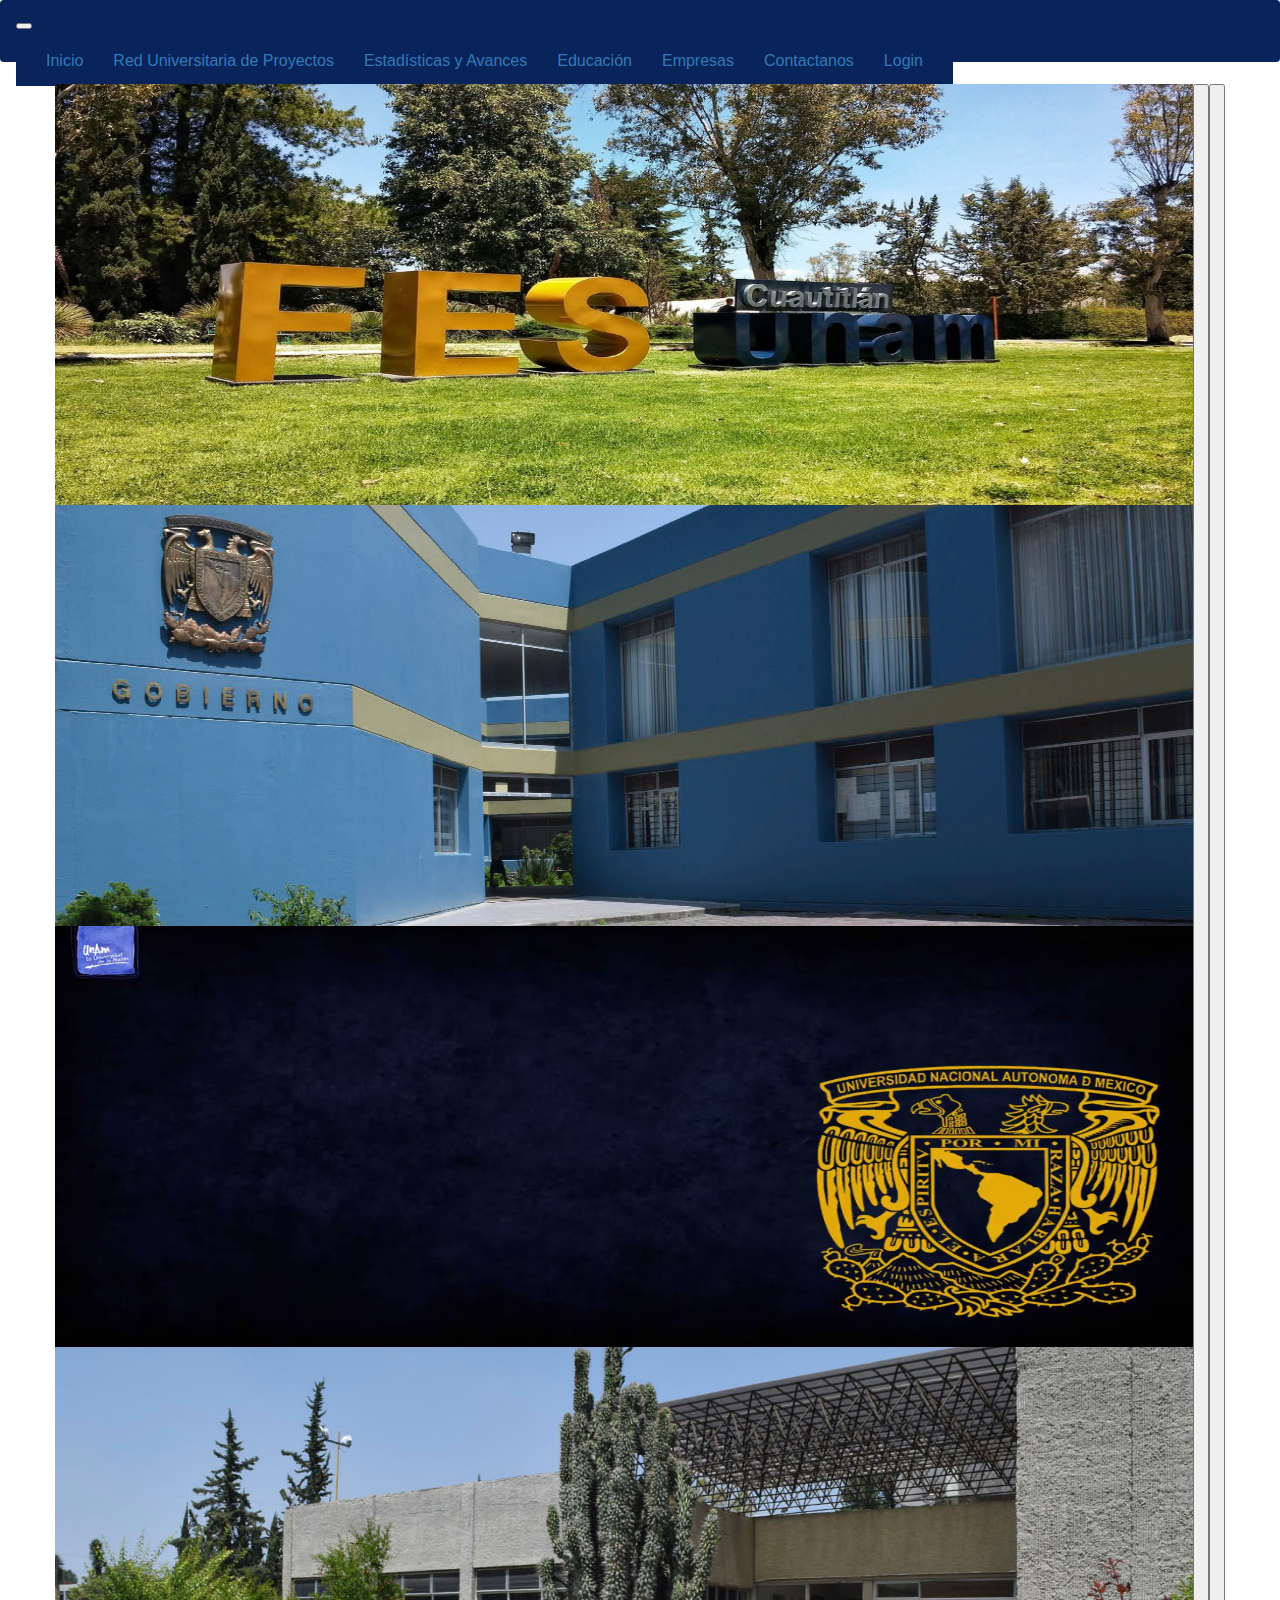
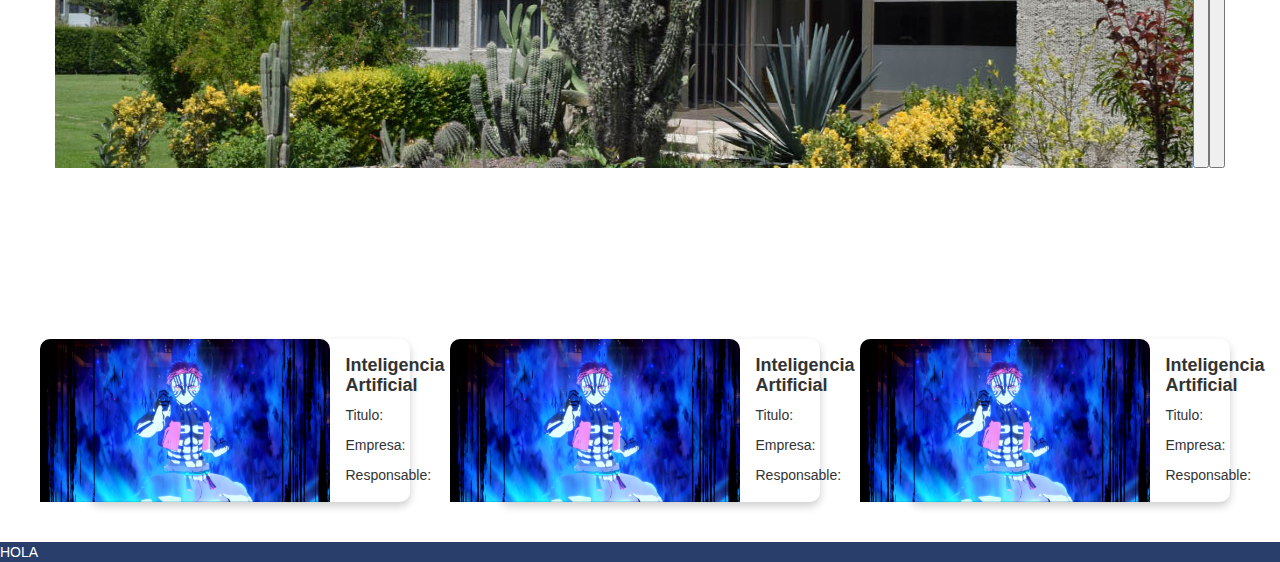
<file: SIMPOSIO/index.html>
<!DOCTYPE html>
<html lang="en">
<head>
    <meta charset="UTF-8">
    <meta name="viewport" content="width=device-width, initial-scale=1.0, shrink-to-fit=no">
    <script src="https://cdn.jsdelivr.net/npm/bootstrap@5.1.3/dist/js/bootstrap.bundle.min.js"></script>
    <link href="https://cdn.jsdelivr.net/npm/bootstrap@5.0.2/dist/css/bootstrap.min.css" rel="stylesheet" integrity="sha384-EVSTQN3/azprG1Anm3QDgpJLIm9Nao0Yz1ztcQTwFspd3yD65VohhpuuCOmLASjC" crossorigin="anonymous">
    <link rel="stylesheet" href="https://use.fontawesome.com/releases/v5.8.1/css/all.css" integrity="sha384-50oBUHEmvpQ+1lW4y57PTFmhCaXp0ML5d60M1M7uH2+nqUivzIebhndOJK28anvf" crossorigin="anonymous">
    <link rel="stylesheet" href="Css/estilo1.css">
    <link rel="stylesheet" href="Css/bootstrapunam.css">
    <script src="Js/funciones.js"></script>
    <title>SIMPOSIO FESC C4</title>
</head>
<body>
    <nav class="navbar navbar-expand-lg navbar-dark border-bottom fixed-top" id="mainNav">
        <div class="navbar-brand container-fluid">
            <button class="navbar-toggler navbar-toggler-right navbar-dark" type="button" data-bs-toggle="collapse" data-bs-target=".navbar-collapse" aria-controls="navbarSupportedContent"
            aria-expanded="false" aria-label="Toggle Navigation">
                <span class="navbar-toggler-icon"></span>
            </button>
            <div class="navbar-collapse collapse" id="navbarResponsive">
                <ul class="navbar-nav nav ms-auto mb-2 mb-lg-0" role="navigation">
                <li class="nav-item" aria-current="page"><a class="nav-link text-white" href="#page-top">Inicio</a></li>
                    <li class="nav-item" aria-current="page"><a class="nav-link text-white" href="red_universitaria.html">Red Universitaria de Proyectos</a></li>
                    <li class="nav-item" aria-current="page"><a class="nav-link text-white" href="#">Estadísticas y Avances</a></li>
                </ul>
                <ul class="navbar-nav nav ms-auto mb-2 mb-lg-0">
                    <li class="nav-item" aria-current="page"><a class="nav-link text-white" href="#">Educación</a></li>
                    <li class="nav-item" aria-current="page"><a class="nav-link text-white" href="#">Empresas</a></li>
                </ul>
                <ul class="navbar-nav nav ms-auto mb-2 mb-lg-0">
                    <li class="nav-item" aria-current="page"><a class="nav-link text-white" href="#">Contactanos</a></li>
                    <li class="nav-item" aria-current="page"><a class="nav-link text-white" href="login.html">Login</a></li>
                </ul>
            </div>
        </div>
    </nav>
    <div class="container">
        <div class="row">
            <div id="carouselExampleControls" class="carousel slide" data-bs-ride="carousel">
                <div class="carousel-inner">
                    <div class="carousel-item active">
                        <img class="img-responsive" src="Assets/fesc4.jpg" alt="" style="height: 421px; width: 1280px;">
                    </div>
                    <div class="carousel-item">
                        <img class="img-responsive" src="Assets/carruselunam1.jpg" alt="" style="height: 421px; width: 1280px;">
                    </div>
                    <div class="carousel-item">
                        <img class="img-responsive" src="Assets/carruselunam2.jpg" alt="" style="height: 421px; width: 1280px;">
                    </div>
                    <div class="carousel-item">
                        <img class="img-responsive" src="Assets/carruselunam4.jpg" alt="" style="height: 421px; width: 1200px;">
                    </div>
                </div>
                <button class="carousel-control-prev" type="button" data-bs-target="#carouselExampleControls" data-bs-slide="prev">
                    <span class="carousel-control-prev-icon" aria-hidden="true"></span>
                    <span class="sr-only">Previous</span>
                </a>
                <button class="carousel-control-next" type="button" data-bs-target="#carouselExampleControls" data-bs-slide="next">
                    <span class="carousel-control-next-icon" aria-hidden="true"></span>
                    <span class="sr-only">Next</span>
                </a>
            </div>
        </div>
    </div>
    <section class="container-fluid" id="cards">
        <div class="row">
            <div class="card col-12 col-md-6 col-lg-3" id="card1">
                <img src="Assets/AKAZA GOKU.jpg" class="img-fluid" id="card-img" alt="IA" style="width: 100%;">
                <div class="container">
                    <h4><b>Inteligencia Artificial</b></h4>
                    <p>Titulo: </p>
                    <p>Empresa: </p>
                    <p>Responsable: </p>
                </div>
            </div>
            <div class="card col-12 col-md-6 col-lg-3" id="card1">
                <img src="Assets/AKAZA GOKU.jpg" class="img-fluid" id="card-img" alt="IA" style="width: 100%;">
                <div class="container">
                    <h4><b>Inteligencia Artificial</b></h4>
                    <p>Titulo: </p>
                    <p>Empresa: </p>
                    <p>Responsable: </p>
                </div>
            </div>
            <div class="card col-12 col-md-6 col-lg-3" id="card1">
                <img src="Assets/AKAZA GOKU.jpg" class="img-fluid" id="card-img" alt="IA" style="width: 100%;">
                <div class="container">
                    <h4><b>Inteligencia Artificial</b></h4>
                    <p>Titulo: </p>
                    <p>Empresa: </p>
                    <p>Responsable: </p>
                </div>
            </div>
        </div>
    </section>
    <footer class="colorazul">
        HOLA
    </footer>
</body>
</html>
</file>
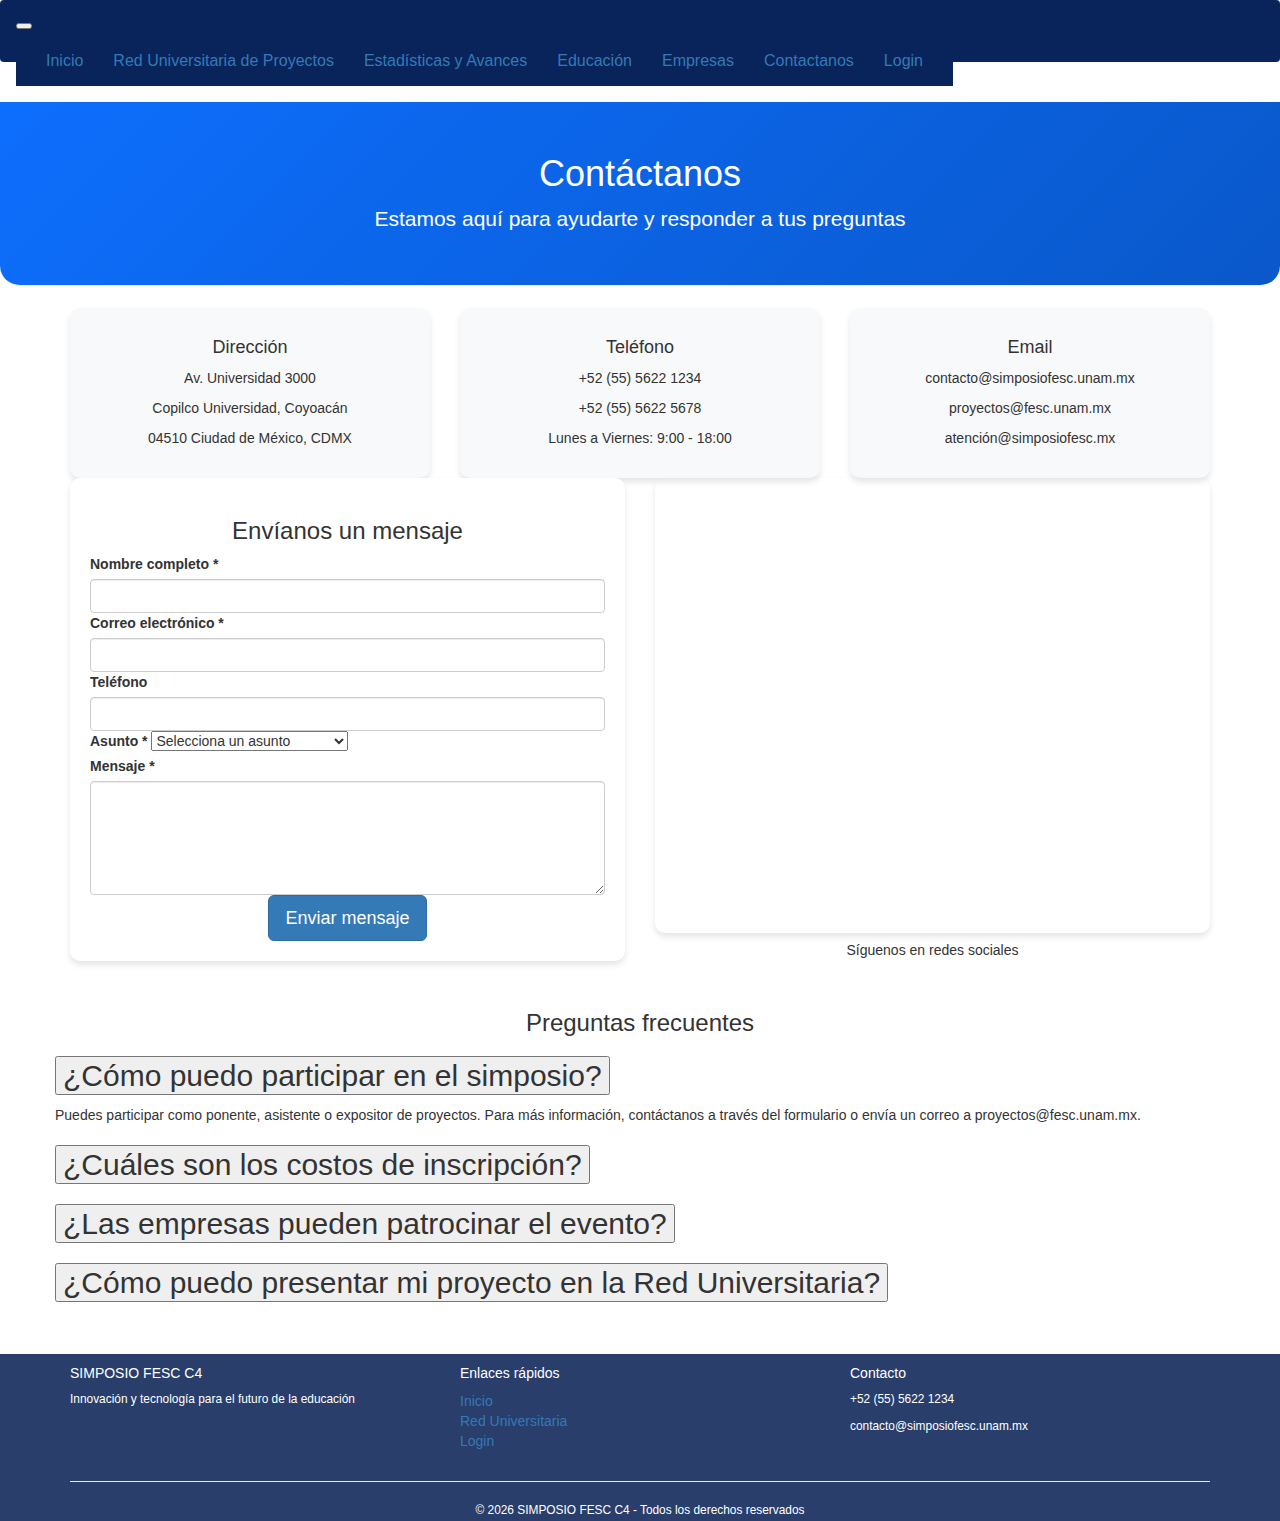
<file: SIMPOSIO/contactanos.html>
<!DOCTYPE html>
<html lang="en">
<head>
    <meta charset="UTF-8">
    <meta name="viewport" content="width=device-width, initial-scale=1.0, shrink-to-fit=no">
    
    <!-- Scripts -->
    <script src="https://cdn.jsdelivr.net/npm/bootstrap@5.1.3/dist/js/bootstrap.bundle.min.js"></script>
    
    <!-- Estilos externos -->
    <link href="https://cdn.jsdelivr.net/npm/bootstrap@5.0.2/dist/css/bootstrap.min.css" rel="stylesheet" integrity="sha384-EVSTQN3/azprG1Anm3QDgpJLIm9Nao0Yz1ztcQTwFspd3yD65VohhpuuCOmLASjC" crossorigin="anonymous">
    <link rel="stylesheet" href="https://use.fontawesome.com/releases/v5.8.1/css/all.css" integrity="sha384-50oBUHEmvpQ+1lW4y57PTFmhCaXp0ML5d60M1M7uH2+nqUivzIebhndOJK28anvf" crossorigin="anonymous">
    
    <link rel="stylesheet" href="Css/estilo1.css">
    <link rel="stylesheet" href="Css/bootstrapunam.css">
    <link rel="stylesheet" href="Css/contactanos.css"> 
    
    <script src="Js/funciones.js"></script>
    <title>SIMPOSIO FESC C4 - Contacto</title>
</head>
<body>
    <nav class="navbar navbar-expand-lg navbar-dark border-bottom fixed-top" id="mainNav">
        <div class="navbar-brand container-fluid">
            <button class="navbar-toggler navbar-toggler-right navbar-dark" type="button" data-bs-toggle="collapse" data-bs-target=".navbar-collapse" aria-controls="navbarSupportedContent"
            aria-expanded="false" aria-label="Toggle Navigation">
                <span class="navbar-toggler-icon"></span>
            </button>
            <div class="navbar-collapse collapse" id="navbarResponsive">
                <ul class="navbar-nav nav ms-auto mb-2 mb-lg-0" role="navigation">
                    <li class="nav-item" aria-current="page"><a class="nav-link text-white" href="index.html">Inicio</a></li>
                    <li class="nav-item" aria-current="page"><a class="nav-link text-white" href="red_universitaria.html">Red Universitaria de Proyectos</a></li>
                    <li class="nav-item" aria-current="page"><a class="nav-link text-white" href="#">Estadísticas y Avances</a></li>
                </ul>
                <ul class="navbar-nav nav ms-auto mb-2 mb-lg-0">
                    <li class="nav-item" aria-current="page"><a class="nav-link text-white" href="#">Educación</a></li>
                    <li class="nav-item" aria-current="page"><a class="nav-link text-white" href="#">Empresas</a></li>
                </ul>
                <ul class="navbar-nav nav ms-auto mb-2 mb-lg-0">
                    <li class="nav-item" aria-current="page"><a class="nav-link text-white active" href="contactanos.html">Contactanos</a></li>
                    <li class="nav-item" aria-current="page"><a class="nav-link text-white" href="login.html">Login</a></li>
                </ul>
            </div>
        </div>
    </nav>

    <!-- Encabezado de la página -->
    <div class="page-header" style="margin-top: 4rem;">
        <div class="container text-center">
            <h1 class="display-4 fw-bold">Contáctanos</h1>
            <p class="lead">Estamos aquí para ayudarte y responder a tus preguntas</p>
        </div>
    </div>

    <div class="container mb-5">
        <!-- Información de contacto -->
        <div class="row mb-5">
            <div class="col-md-4 mb-4">
                <div class="contact-info-card text-center">
                    <div class="contact-icon">
                        <i class="fas fa-map-marker-alt"></i>
                    </div>
                    <h4>Dirección</h4>
                    <p class="mb-0">Av. Universidad 3000</p>
                    <p class="mb-0">Copilco Universidad, Coyoacán</p>
                    <p>04510 Ciudad de México, CDMX</p>
                </div>
            </div>
            <div class="col-md-4 mb-4">
                <div class="contact-info-card text-center">
                    <div class="contact-icon">
                        <i class="fas fa-phone-alt"></i>
                    </div>
                    <h4>Teléfono</h4>
                    <p class="mb-0">+52 (55) 5622 1234</p>
                    <p class="mb-0">+52 (55) 5622 5678</p>
                    <p>Lunes a Viernes: 9:00 - 18:00</p>
                </div>
            </div>
            <div class="col-md-4 mb-4">
                <div class="contact-info-card text-center">
                    <div class="contact-icon">
                        <i class="fas fa-envelope"></i>
                    </div>
                    <h4>Email</h4>
                    <p class="mb-0">contacto@simposiofesc.unam.mx</p>
                    <p class="mb-0">proyectos@fesc.unam.mx</p>
                    <p>atención@simposiofesc.mx</p>
                </div>
            </div>
        </div>

        <!-- Formulario de contacto y mapa -->
        <div class="row">
            <div class="col-lg-6 mb-4">
                <div class="contact-form">
                    <h3 class="mb-4 text-center">Envíanos un mensaje</h3>
                    <form action="#" method="POST">
                        <div class="mb-3">
                            <label for="nombre" class="form-label">Nombre completo *</label>
                            <input type="text" class="form-control" id="nombre" name="nombre" required>
                        </div>
                        <div class="mb-3">
                            <label for="email" class="form-label">Correo electrónico *</label>
                            <input type="email" class="form-control" id="email" name="email" required>
                        </div>
                        <div class="mb-3">
                            <label for="telefono" class="form-label">Teléfono</label>
                            <input type="tel" class="form-control" id="telefono" name="telefono">
                        </div>
                        <div class="mb-3">
                            <label for="asunto" class="form-label">Asunto *</label>
                            <select class="form-select" id="asunto" name="asunto" required>
                                <option value="">Selecciona un asunto</option>
                                <option value="informacion">Información general</option>
                                <option value="proyectos">Proyectos universitarios</option>
                                <option value="empresas">Colaboración con empresas</option>
                                <option value="eventos">Eventos y simposios</option>
                                <option value="soporte">Soporte técnico</option>
                                <option value="otros">Otros</option>
                            </select>
                        </div>
                        <div class="mb-3">
                            <label for="mensaje" class="form-label">Mensaje *</label>
                            <textarea class="form-control" id="mensaje" name="mensaje" rows="5" required></textarea>
                        </div>
                        <div class="text-center">
                            <button type="submit" class="btn btn-primary btn-lg px-5">
                                <i class="fas fa-paper-plane me-2"></i>Enviar mensaje
                            </button>
                        </div>
                    </form>
                </div>
            </div>
            <div class="col-lg-6 mb-4">
                <div class="map-container">
                    <iframe 
                        src="https://www.google.com/maps/embed?pb=!1m18!1m12!1m3!1d3756.4192531844183!2d-99.19143372491948!3d19.694766881641428!2m3!1f0!2f0!3f0!3m2!1i1024!2i768!4f13.1!3m3!1m2!1s0x85d1f54156948569%3A0x9ef349d975d1150f!2sFES%20Cuautitl%C3%A1n%20UNAM%20Campus%20IV!5e0!3m2!1ses-419!2smx!4v1774147613207!5m2!1ses-419!2smx"
                        width="100%" 
                        height="450" 
                        style="border:0;" 
                        allowfullscreen="" 
                        loading="lazy">
                    </iframe>
                </div>
                <div class="mt-4 text-center">
                    <h5>Síguenos en redes sociales</h5>
                    <div class="mt-3">
                        <a href="#" class="social-icon"><i class="fab fa-facebook-f"></i></a>
                        <a href="#" class="social-icon"><i class="fab fa-twitter"></i></a>
                        <a href="#" class="social-icon"><i class="fab fa-instagram"></i></a>
                        <a href="#" class="social-icon"><i class="fab fa-linkedin-in"></i></a>
                        <a href="#" class="social-icon"><i class="fab fa-youtube"></i></a>
                    </div>
                </div>
            </div>
        </div>

        <!-- Sección de preguntas frecuentes -->
        <div class="row mt-5">
            <div class="col-12">
                <h3 class="text-center mb-4">Preguntas frecuentes</h3>
                <div class="accordion" id="faqAccordion">
                    <div class="accordion-item">
                        <h2 class="accordion-header" id="headingOne">
                            <button class="accordion-button" type="button" data-bs-toggle="collapse" data-bs-target="#collapseOne" aria-expanded="true" aria-controls="collapseOne">
                                ¿Cómo puedo participar en el simposio?
                            </button>
                        </h2>
                        <div id="collapseOne" class="accordion-collapse collapse show" aria-labelledby="headingOne" data-bs-parent="#faqAccordion">
                            <div class="accordion-body">
                                Puedes participar como ponente, asistente o expositor de proyectos. Para más información, contáctanos a través del formulario o envía un correo a proyectos@fesc.unam.mx.
                            </div>
                        </div>
                    </div>
                    <div class="accordion-item">
                        <h2 class="accordion-header" id="headingTwo">
                            <button class="accordion-button collapsed" type="button" data-bs-toggle="collapse" data-bs-target="#collapseTwo" aria-expanded="false" aria-controls="collapseTwo">
                                ¿Cuáles son los costos de inscripción?
                            </button>
                        </h2>
                        <div id="collapseTwo" class="accordion-collapse collapse" aria-labelledby="headingTwo" data-bs-parent="#faqAccordion">
                            <div class="accordion-body">
                                Los costos varían según la categoría de participación. Estudiantes de la UNAM tienen descuentos especiales. Contáctanos para obtener información detallada sobre tarifas y becas disponibles.
                            </div>
                        </div>
                    </div>
                    <div class="accordion-item">
                        <h2 class="accordion-header" id="headingThree">
                            <button class="accordion-button collapsed" type="button" data-bs-toggle="collapse" data-bs-target="#collapseThree" aria-expanded="false" aria-controls="collapseThree">
                                ¿Las empresas pueden patrocinar el evento?
                            </button>
                        </h2>
                        <div id="collapseThree" class="accordion-collapse collapse" aria-labelledby="headingThree" data-bs-parent="#faqAccordion">
                            <div class="accordion-body">
                                Sí, contamos con diferentes niveles de patrocinio para empresas interesadas en apoyar el simposio. Pueden contactarnos directamente para conocer los beneficios y paquetes disponibles.
                            </div>
                        </div>
                    </div>
                    <div class="accordion-item">
                        <h2 class="accordion-header" id="headingFour">
                            <button class="accordion-button collapsed" type="button" data-bs-toggle="collapse" data-bs-target="#collapseFour" aria-expanded="false" aria-controls="collapseFour">
                                ¿Cómo puedo presentar mi proyecto en la Red Universitaria?
                            </button>
                        </h2>
                        <div id="collapseFour" class="accordion-collapse collapse" aria-labelledby="headingFour" data-bs-parent="#faqAccordion">
                            <div class="accordion-body">
                                Para presentar tu proyecto, debes registrarte en nuestra plataforma y seguir las guías de participación. Puedes encontrar más información en la sección "Red Universitaria de Proyectos" o contactarnos directamente.
                            </div>
                        </div>
                    </div>
                </div>
            </div>
        </div>
    </div>

    <footer class="colorazul text-white py-4">
        <div class="container">
            <div class="row">
                <div class="col-md-4 mb-3">
                    <h5>SIMPOSIO FESC C4</h5>
                    <p class="small">Innovación y tecnología para el futuro de la educación</p>
                </div>
                <div class="col-md-4 mb-3">
                    <h5>Enlaces rápidos</h5>
                    <ul class="list-unstyled">
                        <li><a href="index.html" class="text-white text-decoration-none">Inicio</a></li>
                        <li><a href="red_universitaria.html" class="text-white text-decoration-none">Red Universitaria</a></li>
                        <li><a href="login.html" class="text-white text-decoration-none">Login</a></li>
                    </ul>
                </div>
                <div class="col-md-4 mb-3">
                    <h5>Contacto</h5>
                    <p class="small mb-0"><i class="fas fa-phone me-2"></i>+52 (55) 5622 1234</p>
                    <p class="small"><i class="fas fa-envelope me-2"></i>contacto@simposiofesc.unam.mx</p>
                </div>
            </div>
            <hr class="bg-white">
            <div class="text-center small">
                &copy; 2026 SIMPOSIO FESC C4 - Todos los derechos reservados
            </div>
        </div>
    </footer>
</body>
</html>
</file>
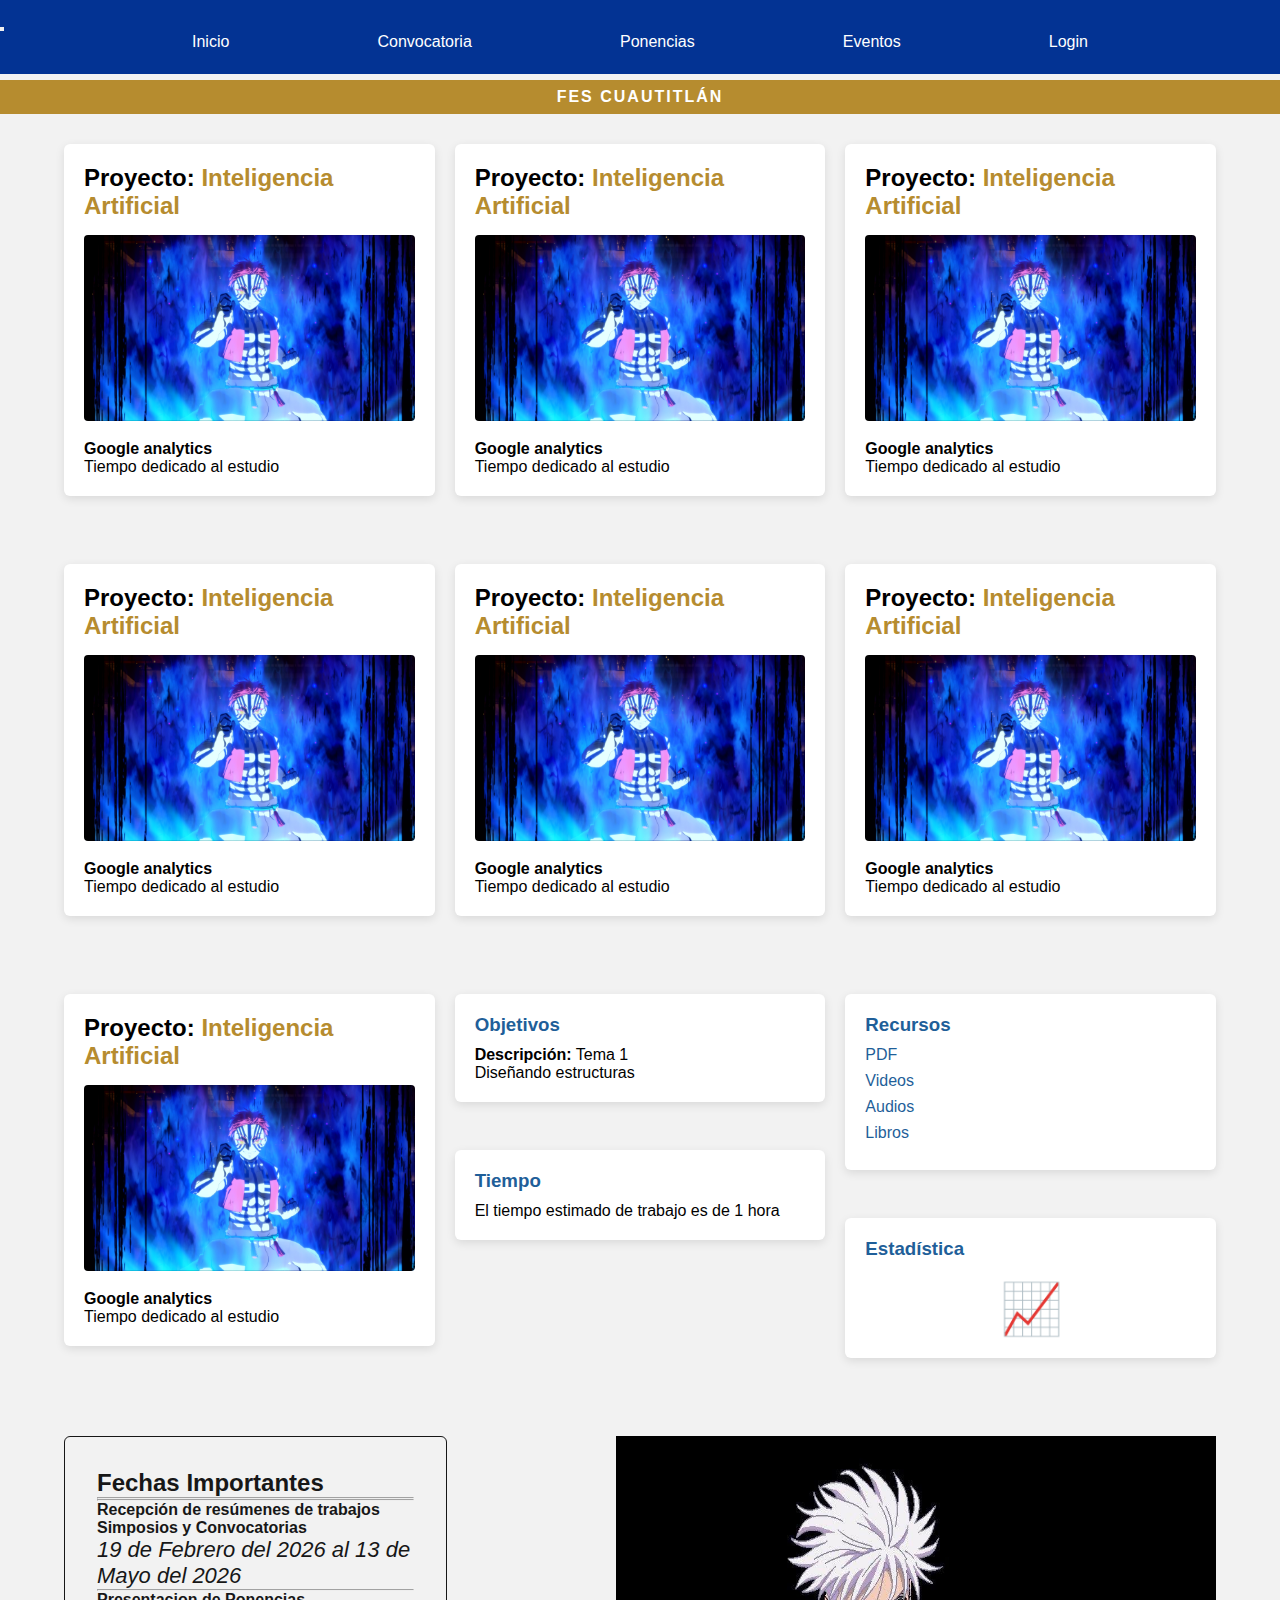
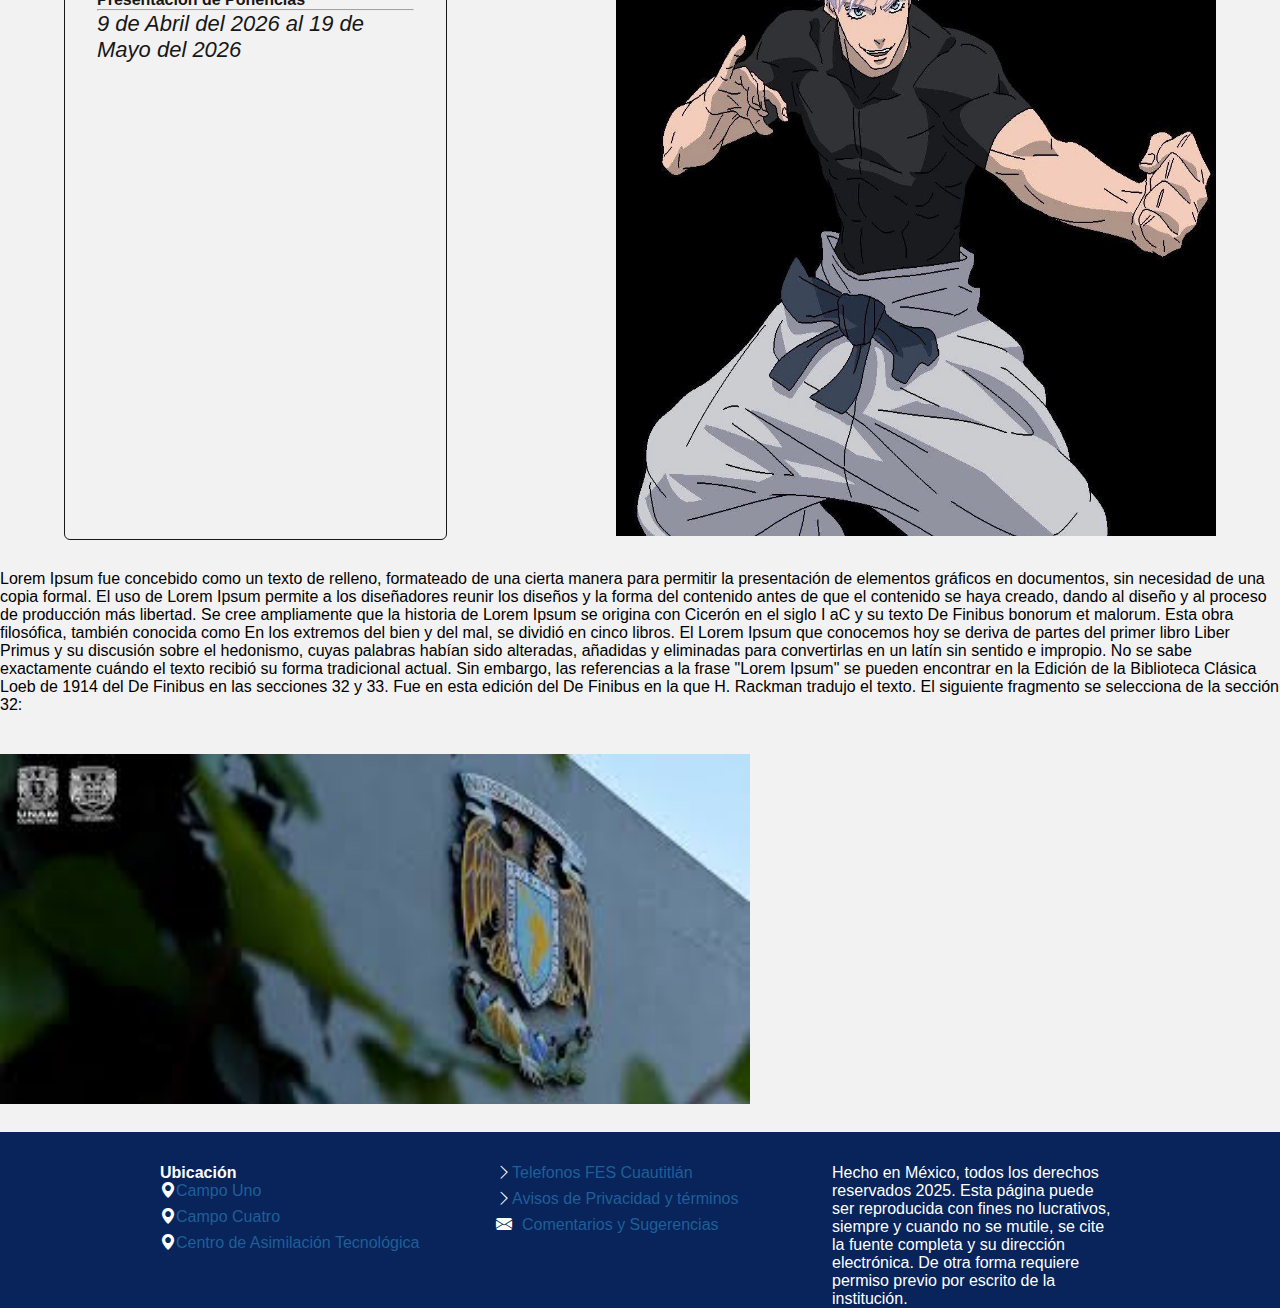
<file: SIMPOSIO/red_universitaria.html>
<!DOCTYPE html>
<html lang="es">
<head>
    <meta charset="UTF-8">
    <title>Proyecto Simposio</title>
    <link rel="stylesheet" href="Css/redunistyle.css">
    <script src="https://cdn.jsdelivr.net/npm/bootstrap@5.1.3/dist/js/bootstrap.bundle.min.js"></script>
    <script src="Js/funciones.js"></script>
    <link href="https://cdn.jsdelivr.net/npm/bootstrap@5.0.2/dist/css/bootstrap.min.css" rel="stylesheet" integrity="sha384-EVSTQN3/azprG1Anm3QDgpJLIm9Nao0Yz1ztcQTwFspd3yD65VohhpuuCOmLASjC" crossorigin="anonymous">
    <link rel="stylesheet" href="https://use.fontawesome.com/releases/v5.8.1/css/all.css" integrity="sha384-50oBUHEmvpQ+1lW4y57PTFmhCaXp0ML5d60M1M7uH2+nqUivzIebhndOJK28anvf" crossorigin="anonymous">
    <link rel="stylesheet" href="https://cdn.jsdelivr.net/npm/bootstrap-icons@1.10.0/font/bootstrap-icons.css">
    <meta name="viewport" content="width=device-width, initial-scale=1.0">
</head>
<body>
    <nav class="navbar navbar-expand-lg border-bottom fixed-top" id="mainNav">
        <div class="navbar-brand container-fluid">
            <button class="navbar-toggler navbar-toggler-right navbar-dark" type="button" data-bs-toggle="collapse" data-bs-target=".navbar-collapse" aria-controls="navbarSupportedContent"
            aria-expanded="false" aria-label="Toggle Navigation">
                <span class="navbar-toggler-icon"></span>
            </button>
            <div class="navbar-collapse collapse" id="navbarResponsive">
                <ul class="navbar-nav nav nav-container menu">
                    <li class="nav-item"><a class="nav-link" href="index.html">Inicio</a></li>
                    <li class="nav-item"><a class="nav-link" href="#">Convocatoria</a></li>
                    <li class="nav-item"><a class="nav-link" href="#">Ponencias</a></li>
                    <li class="nav-item"><a class="nav-link" href="programa/index_programa.php">Eventos</a></li>
                    <li><a class="nav-link" href="login.html">Login</a></li>
                </ul>
            </div>
        </div>
    </nav>
    
    <div class="campus-bar">
        FES CUAUTITLÁN
    </div>

<!-- CONTENIDO DE LOS PROYECTOS QUE HAY EN LA RED UNIVERSITARIA Y EN GENERAL-->
<main class="container">
    <div class="card project-card">
        <h2>Proyecto: <span>Inteligencia Artificial</span></h2>
        <img src="Assets/AKAZA GOKU.jpg" alt="Seguridad">
        <p><strong>Google analytics</strong></p>
        <p>Tiempo dedicado al estudio</p>
    </div>
    <div class="card project-card">
        <h2>Proyecto: <span>Inteligencia Artificial</span></h2>
        <img src="Assets/AKAZA GOKU.jpg" alt="Seguridad">
        <p><strong>Google analytics</strong></p>
        <p>Tiempo dedicado al estudio</p>
    </div>
    <div class="card project-card">
        <h2>Proyecto: <span>Inteligencia Artificial</span></h2>
        <img src="Assets/AKAZA GOKU.jpg" alt="Seguridad">
        <p><strong>Google analytics</strong></p>
        <p>Tiempo dedicado al estudio</p>
    </div>
    <div class="card project-card">
        <h2>Proyecto: <span>Inteligencia Artificial</span></h2>
        <img src="Assets/AKAZA GOKU.jpg" alt="Seguridad">
        <p><strong>Google analytics</strong></p>
        <p>Tiempo dedicado al estudio</p>
    </div>
    <div class="card project-card">
        <h2>Proyecto: <span>Inteligencia Artificial</span></h2>
        <img src="Assets/AKAZA GOKU.jpg" alt="Seguridad">
        <p><strong>Google analytics</strong></p>
        <p>Tiempo dedicado al estudio</p>
    </div>
    <div class="card project-card">
        <h2>Proyecto: <span>Inteligencia Artificial</span></h2>
        <img src="Assets/AKAZA GOKU.jpg" alt="Seguridad">
        <p><strong>Google analytics</strong></p>
        <p>Tiempo dedicado al estudio</p>
    </div>
</main>

<!--PARTE DE ESTADISTICAS QUE NO PERTENECE A LA RED UNIVERSITARIA, PERO QUE ES UNA PRUEBA PARA PASARLO A LA SECCION ESPECIFICA DESPUES-->
<section class="container" id="proyectos">
    <!--COLUMNA DE LA IZQUIERDA-->
    <div class="left-column">
        <div class="card project-card">
            <h2>Proyecto: <span>Inteligencia Artificial</span></h2>
            <img src="Assets/AKAZA GOKU.jpg" alt="Seguridad">
            <p><strong>Google analytics</strong></p>
            <p>Tiempo dedicado al estudio</p>
        </div>
    </div>
     <!-- COLUMNA CENTRAL -->
    <div class="center-column">
        <div class="card">
            <h3>Objetivos</h3>
            <p><strong>Descripción:</strong> Tema 1</p>
            <p>Diseñando estructuras</p>
        </div>
        <div class="card">
            <h3>Tiempo</h3>
            <p>El tiempo estimado de trabajo es de 1 hora</p>
        </div>
    </div>
    <!-- COLUMNA DERECHA -->
    <div class="right-column">
        <div class="card">
            <h3>Recursos</h3>
            <ul>
                <li><a href="#">PDF</a></li>
                <li><a href="#">Videos</a></li>
                <li><a href="#">Audios</a></li>
                <li><a href="#">Libros</a></li>
            </ul>
        </div>
        <div class="card">
            <h3>Estadística</h3>
            <div class="chart-placeholder">📈</div>
        </div>
    </div>
</section>

<!--SECCION GENERAL DE INFORMACION SOBRE PROYECTOS, PONENCIAS Y CONVOCATORIAS (SOLO GENERAL, LAS SECCIONES ESPECIFICAS SON OTRO ARCHIVO)-->
<section class="container-info" id="info">
    <div class="info-cuadro border text-center " style="padding: 2rem;">
        <h2>Fechas Importantes</h2>
        <hr><hr>
        <h4>Recepción de resúmenes de trabajos Simposios y Convocatorias</h4>
        <em style="font-size: 22px; font-weight: 300;">19 de Febrero del 2026 al 13 de Mayo del 2026</em>
        <hr>
        <h4>Presentacion de Ponencias</h4>
        <hr>
        <em style="font-size: 22px; font-weight: 300;">9 de Abril del 2026 al 19 de Mayo del 2026</em>
    </div>
    <div>
        <img src="Assets/SATORU AURA.jpg" alt="" width="600px" height="700">
    </div>
</section>
<section class="container-fluid" id="moreinfo">
    <div class="text-center">
        Lorem Ipsum fue concebido como un texto de relleno, formateado de una cierta manera para permitir la presentación de elementos 
        gráficos en documentos, sin necesidad de una copia formal. El uso de Lorem Ipsum permite a los diseñadores reunir los diseños y la forma del contenido antes de que el contenido se haya creado, dando al diseño y al proceso de producción más libertad.
        Se cree ampliamente que la historia de Lorem Ipsum se origina con Cicerón en el siglo I aC y su texto De Finibus bonorum et malorum.
        Esta obra filosófica, también conocida como En los extremos del bien y del mal, se dividió en cinco libros. El Lorem Ipsum que 
        conocemos hoy se deriva de partes del primer libro Liber Primus y su discusión sobre el hedonismo, cuyas palabras habían sido 
        alteradas, añadidas y eliminadas para convertirlas en un latín sin sentido e impropio. No se sabe exactamente cuándo el texto 
        recibió su forma tradicional actual. Sin embargo, las referencias a la frase "Lorem Ipsum" se pueden encontrar en la Edición de la 
        Biblioteca Clásica Loeb de 1914 del De Finibus en las secciones 32 y 33. Fue en esta edición del De Finibus en la que H. Rackman 
        tradujo el texto. El siguiente fragmento se selecciona de la sección 32:
    </div>
    <div class="text-center justify-content-center">
        <img src="Assets/carruselunam3.jpg" alt="" width="750" height="350" style="margin-top: 40px;">
    </div>
</section>
<article class="container-fluid">
    
</article>
<footer class="footer-columns" id="footer">
    <div class="row footer-links">
        <h4>Ubicación</h4>
        <ul>
            <li><i class="bi bi-geo-alt-fill"></i><a class="text-white" href="https://www.cuautitlan.unam.mx/ubicacion.php">Campo Uno</a></li>
            <li><i class="bi bi-geo-alt-fill"></i><a class="text-white" href="https://www.cuautitlan.unam.mx/ubicacion.php#campocuatro">Campo Cuatro</a></li>
            <li><i class="bi bi-geo-alt-fill"></i><a class="text-white" href="https://www.cuautitlan.unam.mx/ubicacion.php#cat">Centro de Asimilación Tecnológica</a></li>
        </ul>
    </div>
    <div class="row footer-links">
        <ul>
            <li><i class="bi bi-chevron-right"></i><a class="text-white" href="https://www.cuautitlan.unam.mx/emergencias.php">Telefonos FES Cuautitlán</a></li>
            <li><i class="bi bi-chevron-right"></i><a class="text-white" href="https://www.cuautitlan.unam.mx/aviso.php">Avisos de Privacidad y términos</a></li>
            <li><i class="bi bi-envelope-fill" style="margin-right: 10px;"></i><a class="text-white" href="mailto:medios.diseno@cuautitlan.unam.mx">Comentarios y Sugerencias</a></li>
        </ul>
    </div>
    <div class="row footer-links">
        <ul>
            <p>Hecho en México, todos los derechos reservados 2025. Esta página puede ser reproducida con fines no lucrativos, 
                siempre y cuando no se mutile, se cite la fuente completa y su dirección electrónica. De otra forma requiere permiso 
                previo por escrito de la institución.
            </p>
        </ul>
    </div>
</footer>
</body>
</html>
</file>
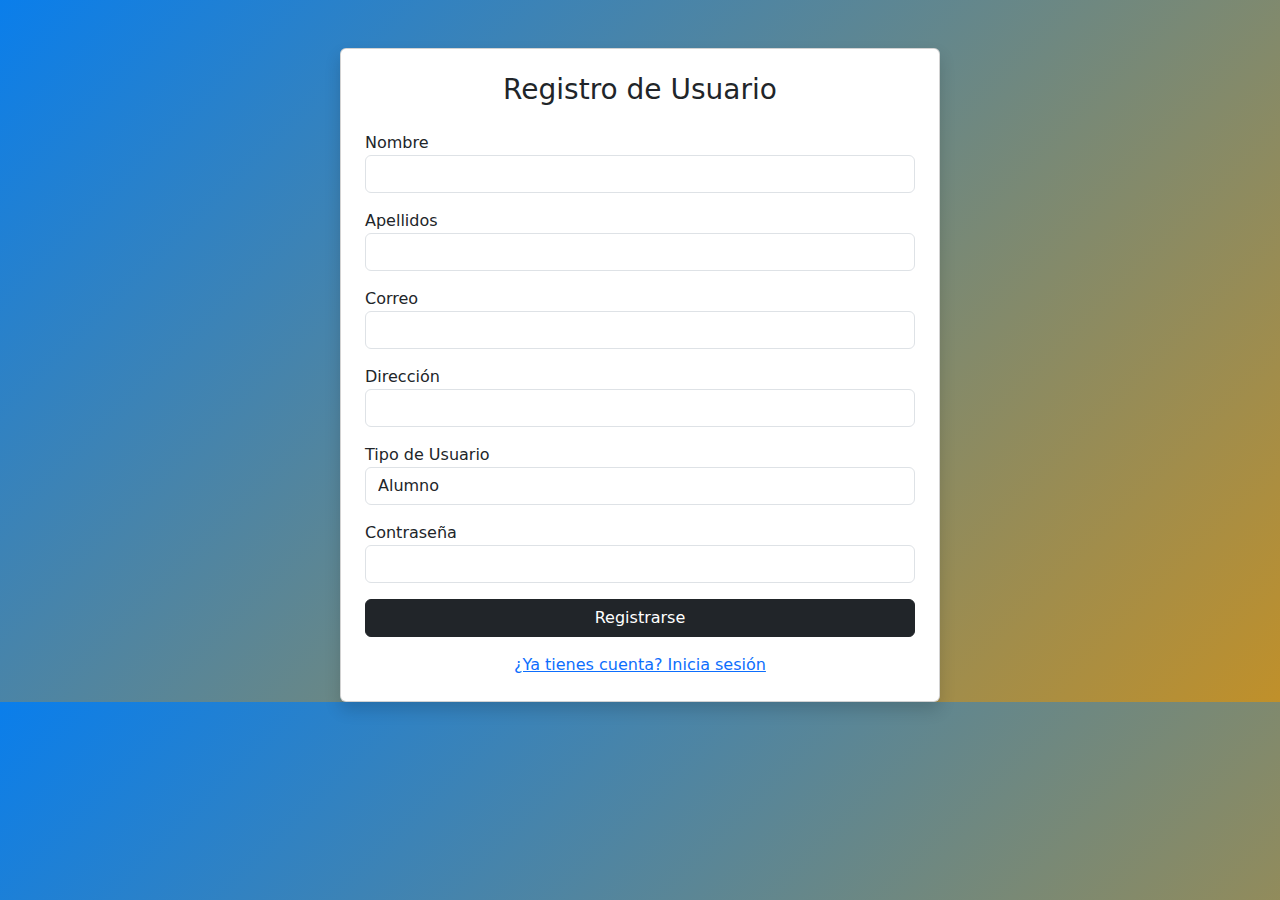
<file: SIMPOSIO/registro.html>
<!DOCTYPE html>
<html lang="es">
<head>
    <meta charset="UTF-8">
    <title>Registro | Simposio</title>
    <link href="https://cdn.jsdelivr.net/npm/bootstrap@5.0.2/dist/css/bootstrap.min.css" rel="stylesheet">
    <meta name="viewport" content="width=device-width, initial-scale=1.0">
</head>

<body style="background: linear-gradient(135deg, #0a7eeb, #c0902a);">

<div class="container mt-5">
    <div class="card shadow p-4 mx-auto" style="max-width:600px;">
        <h3 class="text-center mb-4">Registro de Usuario</h3>

        <form action="registro.php" method="POST">

            <div class="mb-3">
                <label>Nombre</label>
                <input type="text" name="nombre" class="form-control" required>
            </div>

            <div class="mb-3">
                <label>Apellidos</label>
                <input type="text" name="apellidos" class="form-control">
            </div>

            <div class="mb-3">
                <label>Correo</label>
                <input type="email" name="correo" class="form-control" required>
            </div>

            <div class="mb-3">
                <label>Dirección</label>
                <input type="text" name="direccion" class="form-control">
            </div>

            <div class="mb-3">
                <label>Tipo de Usuario</label>
                <select name="tipo_usuario" class="form-control" required>
                    <option value="alumno">Alumno</option>
                    <option value="docente">Docente</option>
                    <option value="empresa">Empresa</option>
                </select>
            </div>

            <div class="mb-3">
                <label>Contraseña</label>
                <input type="password" name="password" class="form-control" required>
            </div>

            <button type="submit" class="btn btn-dark w-100">
                Registrarse
            </button>

        </form>

        <div class="text-center mt-3">
            <a href="login.html">¿Ya tienes cuenta? Inicia sesión</a>
        </div>

    </div>
</div>

</body>
</html>
</file>
<file: SIMPOSIO/Css/estilo1.css>
header {
  background-color:#08245a;
  color:#f2f2f2;
}

/* "body" SIRVE PARA DAR COLOR GRIS A TODA LA PAGINA */
body {
background-color: rgb(200,200,200);
overflow-x: hidden;
}


h3 {
text-align: "center";
}

/* "footer" USADO PARA COLOR BLANCO EN LAS LETRAS DEL DIRECTORIO  */
footer{
  color:#ffffff;
}


/* "main" DA COLOR GRIS CLARO A LOS CONTENEDORES DE LA PAGINA */
.main {
  background:#f2f2f2;
}

/* "colordorado" SIRVE PARA DAR EL COLOR DORADO DE LA UNAM 
A LA BARRA DE NAVEGACION (MENU) */
.colordorado{
  background:#D59F0F;
}

/* "letraazul" COLOR AZUL A LAS LETRAS DE LA BARRA DE NAVEGACION (MENU)*/
.letraazul{
  color: #293e6b;
}

/* "colorazul" COLOR AZUL De FONDO USADO EN EL FOOTER*/
.colorazul{
  background:#293e6b;
}

/* "borde_derecha" BORDES A LOS ELEMENTOS EN LOS CONTENEDORES 7 pixeles*/
.borde_derecha{
border:7px solid;
border-bottom:none;
border-left-color:#c8c8c8;
border-top-color:#c8c8c8;
border-right-color:#c8c8c8;
}

/* "letra" USAR EN CASO DE QUERER UNA LETRA COLOR BLANCO TIPO ARIAL*/
.letra{
color:#ffffff;
font-family:Arial, Helvetica, sans-serif;
}

/* "titulo" USADO PARA EL COLOR GRIS Y LETRA 
BLANCA DE LOS TITULOS COMO " "Sitios de Interes"*/
.titulo{
background-color: #464D51;
color: #FFF;
}

/* "titulo1" USADO EXCLUSIVAMENTE EN EL TITULO "Logros de informatica" 
PARA PONER COLOR A LOS BORDES DEL BOTON */
.titulo1{
background-color: #464D51;
color: #ffffff;
  border:3px solid;
  border-bottom-color:#464D51;
  border-left-color:#464D51;
    border-top-color:#464D51;
  border-right-color:#464D51;
}
/* "tr1" USADO EN EL FOOTER PARA PONER EL 
COLOR A LOS BORDES DE LA TABLA DEL FOOTER CON LA INFORMACION DE CONTACTO*/
.tr1 {
  border: #293e6b 2px solid;
}


/* "metro" COLOR AZUL DE FONDO EN IMAGENES  */
.metro {
  background:#3B4F50;
}


.head-section { border-bottom: 0px solid #FFF}
.head-section .navbar {
    margin-bottom: 0;
}
.navbar-default { border: none }
.navbar-brand {
  color: #FFFFFF;
  font-size: 30px;
  font-weight: 100;
  line-height: 30px;
  margin-top: 5px;
  padding: 0;
}
.navbar-brand span {
  color: #08245a
}
.head-section .navbar-collapse  ul.navbar-nav {
    float: center;
    margin-right: -20;

}
.head-section .navbar-default {
  background-color: #FFF;
  color: #FFF;
}

.head-section .nav li a
.head-section .nav li.active u
{
  color: #FFF;
  font-size: 16px;
  font-weight: 300;
  background: none;
}

.dropdown-menu li a {
  color: #000;
  font-size: 16px;
  font-weight: 300;
  background: none;
}
ul.dropdown-menu { border: none }
.head-section .nav li a:hover,
.head-section .nav li a:focus,
.head-section .nav li.active a,
.head-section .nav li.active a:hover,
.head-section .nav li a.dropdown-toggle:hover,
.head-section .nav li a.dropdown-toggle:focus,
.head-section .nav li.active ul.dropdown-menu li a:hover,
.head-section .nav li.active ul.dropdown-menu li.active a {
  background-color: #be9526;
  -webkit-transition: all .3s ease;
  -moz-transition: all .3s ease;
  -ms-transition: all .3s ease;
  -o-transition: all .3s ease;
  transition: all .3s ease;
}
.head-section .navbar-default .navbar-nav > .open > a,
.head-section .navbar-default .navbar-nav > .open > a:hover,
.head-section .navbar-default .navbar-nav > .open > a:focus {
    color: #fff;
    background-color: #08245a;
    -webkit-transition: all .3s ease;
    -moz-transition: all .3s ease;
    -ms-transition: all .3s ease;
    -o-transition: all .3s ease;
    transition: all .3s ease;
}
.head-section .navbar {
  min-height: 10px;
  color: #FFF;
}
.head-section .navbar-nav > li {
    padding-bottom: 0px;
    padding-top: 0px;
}
.head-section ul.navbar-nav li:last-child() {
  margin-left: 12px !important;
  text-align: left;
  color: #FFF;
}
.head-section  .navbar-nav > li > a {
    padding-bottom: 10px;
    padding-top: 20px;
    border-radius: 3px;
    -webkit-border-radius: 3px;
    -moz-border-radius: 3px;
    margin-left: 5px;
    padding-left: 30px;
    padding-right: 30px;
    line-height: 15px;
    -webkit-transition: all .3s ease;
    -moz-transition: all .3s ease;
    -ms-transition: all .3s ease;
    -o-transition: all .3s ease;
    transition: all .3s ease;
}




.dropdown-menu li a:hover { color: #0055ff !important }
.head-section .navbar-default .navbar-nav > .open > a .caret,
.navbar-default .nav li.dropdown > a:focus .caret {
    border-top-color: #ffffff;
    border-bottom-color: #ffffff;
    -webkit-transition: all .3s ease;
    -moz-transition: all .3s ease;
    -ms-transition: all .3s ease;
    -o-transition: all .3s ease;
    transition: all .3s ease;
    color: #fff;
}
.dropdown-menu { box-shadow: none }
.head-section .nav li .dropdown-menu {
    margin-top: 0px;
    padding: 0;
    border-radius: 0px;
    -webkit-border-radius: 0px;
    -moz-border-radius: 0px;
}
.head-section .nav li .dropdown-menu li a {
    line-height: 30px;
    padding: 3px 12px;
    border-bottom: 1px solid #F3E8E8;
}


.menu_a{
  padding: 0;
  list-style: none;
  font-family: 'Century Gothic';  
  font-size: 16px;
  background: FFF;
  weight: 100%;
  text-align: center;
}
 
.menu_a li a{
    display: block;
    border-bottom: 1px solid rgba(0,0,0, 0.2);
    border-top: 1px solid rgba(255,255,255, 0.2);
    background:#e5e5e5;
    text-decoration:none;
    color:#555555;
  font-family: 'Century Gothic';   
  font-size: 16px;
    text-shadow: 1px 0px 1px rgba(0,0,0,0.2);
    filter: dropshadow(color=#000, offx=1, offy=0);
    padding:10px;
    padding-left:15px;
  text-align: center;
}
 
.menu_a li ul li a{
  font-family: 'Century Gothic';   
  font-size: 16px;
  color: #555555;
  text-shadow: 1px 0px 1px rgba(255,255,255,0.5);
  background-color: #fafafa;
  text-align: center;
}
 
.menu_a li a:hover{
  background: #0A2878;
  -moz-transition: background 0.3s ease-in;
  -webkit-transition: background 0.3s ease-in;
  -o-transition: background 0.3s ease-in;
  color: #FFF;
  text-align: center;
}
 
.menu_a ul{
    margin:0;
    padding:0;
    list-style:none;
    height:0;
    overflow: hidden;
    transition:1s;
    -moz-transition:2s;
    -webkit-transition:2s;
  text-align: center;
}
 
.menu_a li:hover ul{
    height:100px;
    overflow-y:auto;
    overflow-x:none;
  text-align: center;
}
 
.menu_a ul li a{
    background:#FFF;
}
 
.menu_a ul li a:hover {
    background: #6b748c;
    color: #FFF;
    -moz-transition: color 0.3s ease;
    -webkit-transition: color 0.3s ease;
    -o-transition: color 0.3s ease;
}

ul.nav li.dropdown:hover ul.dropdown-menu {
display: block;
}


.navbar-header {
        float: none;
        text-align: left;
        width: 100%;
        margin: 0px 0;
    }

    .navbar-brand {
        float: none;

    }
/*usado para colocar redes al costado derecho*/
.social-bar {
  position: fixed;
  right: 0;
  top: 80%;
  font-size: 2.5rem;
  display: flex;
  flex-direction: column;
  align-items: flex-end;

}

.icon {
  color: white;
  text-decoration: none;
  padding: .7rem;
  display: flex;
  transition: all .5s;
}

.icon-facebook {
  background: #2E406E;
}

.icon-twitter {
  background: #339DC5;
}

.icon-youtube {
  background: #E83028;
}

.icon-instagram {
  background: #3F60A5;
}

.icon:first-child {
  border-radius: 1rem 0 0 0;
}

.icon:last-child {
  border-radius: 0 0 0 1rem;
}

.icon:hover {
  padding-right: 3rem;
  border-radius: 1rem 0 0 1rem;
  box-shadow: 0 0 .5rem rgba(0, 0, 0, 0.42);
}



#carousel {
    float:left;
    width:100%;
    overflow:hidden;
    position:static;
    margin-top:10px;
    margin-bottom:50px;
}
 
#carousel .left-arrow {
    position:relative;
    left:0px;
    z-index:100;
    top:50%;
    margin-top:-9px;
}
 
#carousel .right-arrow {
    position:relative;
    right:10px;
    z-index:100;
    top:50%;
    margin-top:-9px;
}
 
.carousel {
    left:0px;
    position:relative;
    display: flex;
    width: 100%;
}
 
.carousel>div {
    float: left;
    height: auto;
    width: 100%;
}
 
.carousel img {
    cursor:pointer;
    width: 100%;
    height: auto;
    display: block;
    position: relative ;
}
 
.product {
    border:#CCCCCC 10px solid;
}

.carousel-instruction {
    position: relative;
    bottom: 10px;
    left: 50%;
    z-index: 15;
    width: 60%;
    padding-left: 0;
    margin-left: -30%;
    text-align: center;
    list-style: none;
}

img {
  vertical-align: auto;
  border: 0;
  max-width: 100%;
  height: auto;
}

background-color{
  background-color: #08245a;
  color: #08245a;
}

#navigation {
    background-color: #1c3d6c;
    padding-left: 0;
    padding-right: 0;
}

@media (min-width: 480px) {
    #navigation {
        position: absolute;
        top: 0;
        width: 100%;
    }
}

.region-navigation {
    padding: 0;
    margin-bottom: -5px;
}

#navigation .block {
  margin-bottom: 0;
}

#block .superfish-1 {
  text-align: center;
}

.block {
  margin-bottom: 1.5em;
}

.block-superfish {
  overflow: visible;
}

#header, #content, #navigation, .region-sidebar-first, .region-sidebar-second, #footer {
    padding-left: 10px;
    padding-right: 10px;
    -moz-box-sizing: border-box;
    -webkit-box-sizing: border-box;
    -ms-box-sizing: border-box;
    box-sizing: border-box;
    word-wrap: break-word;
    _display: inline;
    _overflow: hidden;
    _overflow-y: visible;
}


#navigation .links li, #navigation .menu li {
    padding: 0 !important;
}
#navigation .links li, #navigation .menu li {
    float: left;
    padding: 0 10px 0 0;
    list-style-type: none;
    list-style-image: none;
}
#superfish-1 ul, #superfish-1 li {
    -webkit-transform: translate3d(0px, 0px, 1px);
}
.sf-menu.sf-style-simple.sf-horizontal > li.first, .sf-menu.sf-style-simple.sf-navbar > li.first {
    border-left-color: #183659;
}
.sf-menu.sf-style-simple.sf-horizontal li, .sf-menu.sf-style-simple.sf-navbar li {
    border: 1px solid #183659;
    border-left-color: #183659;
}
.sf-menu.sf-style-simple li {
    background-color: #1c3d6c;
}
.sf-menu li {
    float: left;
    position: relative;
    z-index: 498;
}
.sf-menu, .sf-menu * {
    list-style: none;
    margin: 0;
    padding: 0;
}
user agent stylesheet
li {
    display: list-item;
    unicode-bidi: isolate;
}

nav {
  background-color: #08245a;
}

#about {
  margin-top: 100px;
}

#objective {
  margin-top: 100px;
}

#cards {
  margin-top: 169px;
}

.card {
  /* Add shadows to create the "card" effect */
  box-shadow: 0 4px 8px 0 rgba(0,0,0,0.2);
  transition: 0.3s;
  width: 25%;
  border-radius: 10px;
  margin-left: 9rem;
  display: flex;
  justify-content: center;
  align-items: center;
}

/* On mouse-over, add a deeper shadow */
.card:hover {
  box-shadow: 0 8px 16px 0 rgba(0,0,0,0.2);
}

/* Add some padding inside the card container */
.container {
  padding: 2px 16px;
}

#card-img {
  border-radius: 10px 10px 0 0;
}


@media (max-width: 900px) {
  .navbar-collapse {
    background-color: #08245a;
  }

  .navbar-nav {
    text-align: center;
    gap: 0px;
  }
  
  .carousel {
    max-width: 100%;
    height: auto;
  }
  
  .card {
    grid-template-columns: 1fr;
    display: grid;
    flex-direction: column;
    max-width: 100%;
    height: auto; 
  }
  .row {
    flex-direction: column;
  }
  
}

@media (min-width: 900px) {
  .navbar-collapse {
    background-color: #08245a;
    padding-left: 19rem;
    }
  .navbar-nav {
    margin: 7.5px -15px;
    gap: 69px;
}
}
@media (max-width: 991px) {
  .navbar-collapse {
    position: relative !important;
  }
}


footer {
  margin-top: 4rem;
}
</file>
<file: SIMPOSIO/Css/contactanos.css>
.contact-info-card {
    background-color: #f8f9fa;
    border-radius: 10px;
    padding: 2rem;
    height: 100%;
    transition: transform 0.3s ease;
    box-shadow: 0 4px 6px rgba(0,0,0,0.1);
}

.contact-info-card:hover {
    transform: translateY(-5px);
}

.contact-icon {
    font-size: 2.5rem;
    color: #0d6efd;
    margin-bottom: 1rem;
}

.contact-form {
    background-color: #ffffff;
    border-radius: 10px;
    padding: 2rem;
    box-shadow: 0 4px 6px rgba(0,0,0,0.1);
}

.social-icon {
    font-size: 1.5rem;
    margin: 0 0.5rem;
    color: #0d6efd;
    transition: color 0.3s ease;
}

.social-icon:hover {
    color: #0a58ca;
}

.map-container {
    border-radius: 10px;
    overflow: hidden;
    box-shadow: 0 4px 6px rgba(0,0,0,0.1);
}

.page-header {
    background: linear-gradient(135deg, #0d6efd 0%, #0a58ca 100%);
    color: white;
    padding: 3rem 0;
    margin-bottom: 2rem;
    border-radius: 0 0 20px 20px;
}

/* Estilos responsivos adicionales si los necesitas */
@media (max-width: 768px) {
    .page-header {
        padding: 2rem 0;
    }
    
    .contact-info-card {
        margin-bottom: 1rem;
    }
}
</file>
<file: SIMPOSIO/Css/redunistyle.css>
* {
    margin: 0;
    padding: 0;
    box-sizing: border-box;
    font-family: 'Segoe UI', sans-serif;
}

body {
    background-color: #f2f2f2;
}

/* NAVBAR */
.navbar {
    background-color: #033393;
    padding: 15px 0;
    position: relative;
}

.nav-container {
    width: 70%;
    margin: auto;
    display: flex;
    align-items: center;
    justify-content: space-between;
}

.logo {
    color: white;
    font-weight: bold;
    text-decoration: none;
}

.menu {
    display: flex;
    gap: 30px;
}

.menu a {
    color: white;
    text-decoration: none;
    transition: 0.3s;
}

.menu a:hover {
    opacity: 0.7;
}

.login-btn {
    background-color: black;
    color: rgb(0, 221, 255);
    text-decoration: none;
    border: 3px solid #ccc;
    padding: 8px 25px;
    border-radius: 30px;
    font-weight: bold;
}

/* BARRA DORADA */
.campus-bar {
    background-color: #b68c2f;
    color: white;
    text-align: center;
    padding: 8px;
    font-weight: bold;
    letter-spacing: 2px;
    margin-top: 5rem;
}

/* CONTENIDO */
.container {
    width: 90%;
    margin: 30px auto;
    display: grid;
    grid-template-columns: 1fr 1fr 1fr;
    gap: 20px;
}
.container-info {
    width: 90%;
    margin: 30px auto;
    display: grid;
    grid-template-columns: 1.2fr 1.2fr;
    gap: 169px;
}

.card {
    background-color: white;
    padding: 20px;
    border-radius: 6px;
    box-shadow: 0 3px 10px rgba(0,0,0,0.1);
    margin-bottom: 3rem;
}

.project-card img {
    width: 100%;
    margin: 15px 0;
    border-radius: 4px;
}

.card h2 span {
    color: #b68c2f;
}

.card h3 {
    margin-bottom: 10px;
    color: #1f5f99;
}

ul {
    list-style: none;
}

ul li {
    margin-bottom: 8px;
}

ul li a {
    color: #1f5f99;
    text-decoration: none;
}

.chart-placeholder {
    font-size: 50px;
    text-align: center;
    margin-top: 20px;
}

/*TODO LOS CAMBIOS A NEUVOS A PARTIR DEL CSS QUE ES ANTERIOR AL PROYECTO*/
.border {
    opacity: 0.9;
    border-width: 1px;
    border-radius: 0.375rem;
    border-style: solid;

}

.fixed-top {
  position: fixed;
  top: 0;
  right: 0;
  left: 0;
  z-index: 1030;
}

footer {
    padding: 2rem 10rem 0;
    color: white;
    background-color: #08245a;
    margin-top: 1.5rem;
}

.footer-columns{
    width: 100%;
    display: grid;
    grid-template-columns: 1.2fr 1.2fr 1.2fr;
    gap: 3rem;
}
.container-login {
    width: 100%;
    display: flex;
    justify-content: center;
    margin-top: 5rem;
}

/* PARTE RESPONSIVE CUANDO SE PASA DE 900px */
@media (max-width: 900px) {
    /* EL CONTENEDOR PASA A SER SOLO UNA COLUMNA */
    .container {
        grid-template-columns: 1fr;
    }
    .container-info {
        grid-template-columns: 1fr;
    }
    /* */
    .menu {
        display: none;
    }
    /* LAS IMAGENES PASAN A OCUPAR EL MAXIMO DE ANCHO Y SE AJUSTA LA ALTURA AUTOMATICAMENTE */
    img {
        max-width: 100%;
        height: auto;
    }
    /* SEPARACION DE LA BARRA DORADA CON EL TOP DEL HTML PARA QUE SE VEA BIEN EN MOVIL */
    .campus-bar {
        margin-top: 4rem;
    }
    .footer-columns {
        grid-template-columns: 1fr;
        padding: 2rem 0rem 0rem;
        text-align: center;
        display: grid;
        gap: 2rem;
    }
    .footer-columns ul {
        padding: 0;
    }
    .footer-columns li {
        list-style: none;
        margin-bottom: 0.5rem;
    }
    .footer-columns p {
        text-align: center;
        justify-content: space-between;
    }
    .footer-links {
        max-width: 100%;
        height: auto;
    }
}

/*TODO LOS CAMBIOS A NEUVOS A PARTIR DEL CSS QUE ES ANTERIOR AL PROYECTO*/
@media (min-width: 992px) {
  #mainNav {
    border-bottom: none;
    transition: background-color 0.3s ease-in-out;
  }
  #mainNav.navbar-shrink .nav-link {
    padding: 0.4rem 1.5rem 0.4rem;
    border-bottom: 0.25rem solid transparent;
  }
  .nav-container {
    width: 70%;
  }
}

.navbar-toggler {
    color: #fff;
}

.login-card {
    background-color: #fff;
    padding: 40px;
    width: 500px;
    border-radius: 10px;
    box-shadow: 0 10px 25px rgba(0,0,0,0.2);
}


.input-group {
    margin-bottom: 2rem;
    display: flex;
    flex-direction: column;
}
.input-group input {
    padding: .3rem;
    border-radius: 5px;
    border: solid #ccc;
    transition: 1s;
}
</file>
